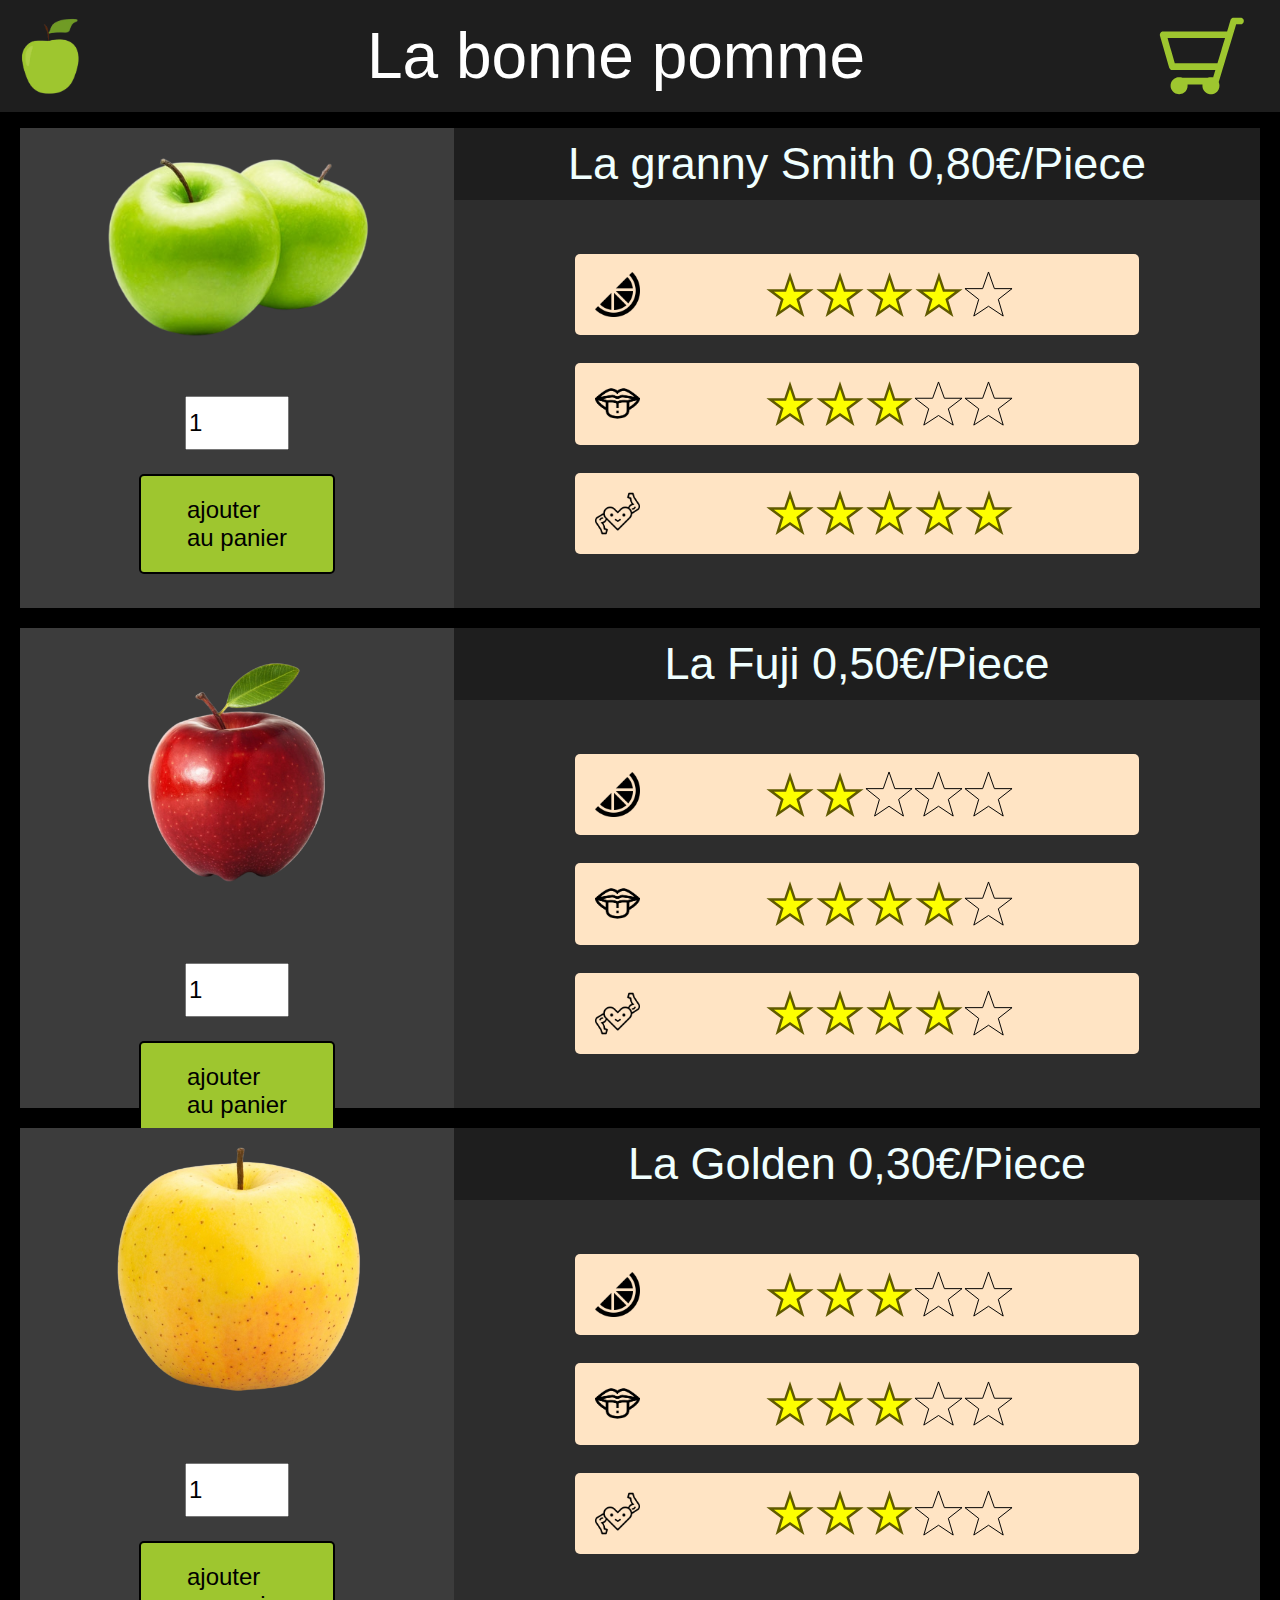
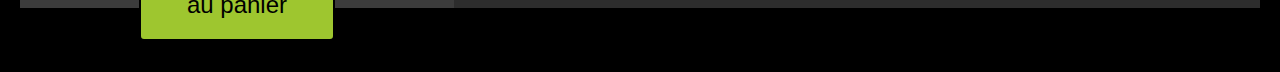
<file: index.html>
<!DOCTYPE html>
<html lang="en">
<head>
    <meta charset="UTF-8">
    <meta http-equiv="X-UA-Compatible" content="IE=edge">
    <meta name="viewport" content="width=device-width, initial-scale=1.0">
    <link rel="stylesheet" href="./style.css">
    <link rel="stylesheet" href="./scrollbar.css">
    <link rel="stylesheet" href="./description.css">
    <link rel="stylesheet" href="./cart.css">
    <link rel="stylesheet" href="./launch_page.css">
    <link rel="shortcut icon" type="image/x-icon" href="./asset/logo_pomme_header.png" />
    <title>La bonne pomme</title>
</head>
<body>
    
    <header>
        <div>
            <img id="apple_header" src="./asset/logo_pomme_header.png" alt="pomme_verte">
            <div id="title"><span>La bonne pomme</span></div>
            <div>
            <img id="cart" src="./asset/cart.svg" alt="">
            </div>
        </div>
    </header>
    <section id="first_section">
        <div class="back_ground_light">
        <img class="apple" src="./asset/granny.png" alt="pomme verte">
        <form id="form_granny" action="">
            <input type="number" min="1" value="1">
            <div class="add_cart"> ajouter <br> au panier
            </div>
        </form>
        </div>
        <div class="back_ground_dark">
            <div class="header"><span class="text_header"> La granny Smith 0,80€/Piece</span></div>
                <div class="description">
                    <div class="acide">
                        <img class="lemon" src="./asset/lemon-slice.png" alt="citron">
                        <div class="area_star">
                            <img class="star" src="./asset/Star_.svg" alt="full star">
                            <img class="star" src="./asset/Star_.svg" alt="full star">
                            <img class="star" src="./asset/Star_.svg" alt="full star">
                            <img class="star" src="./asset/Star_.svg" alt="full star">
                            <img class="star" src="./asset/empty_star.svg" alt="empty star">
                        </div>
                    </div>
                    <div class="taste">
                        <img class="logo_taste" src="./asset/taste.png" alt="logo taste">
                        <div class="area_star">
                            <img class="star" src="./asset/Star_.svg" alt="full star">
                            <img class="star" src="./asset/Star_.svg" alt="full star">
                            <img class="star" src="./asset/Star_.svg" alt="full star">
                            <img class="star" src="./asset/empty_star.svg" alt="empty star">
                            <img class="star" src="./asset/empty_star.svg" alt="empty star">
                        </div>
                    </div>
                    <div class="healthy">
                        <img class="logo_healthy" src="./asset/healthy.png" alt="logo healthy">
                        <div class="area_star">
                            <img class="star" src="./asset/Star_.svg" alt="full star">
                            <img class="star" src="./asset/Star_.svg" alt="full star">
                            <img class="star" src="./asset/Star_.svg" alt="full star">
                            <img class="star" src="./asset/Star_.svg" alt="full star">
                            <img class="star" src="./asset/Star_.svg" alt="full star">
                        </div>
                    </div>
                </div>
            </div>
        </div>
    </section>
    <section id="second_section">
        <div class="back_ground_light">
            <img class="apple" src="./asset/fuji.png" alt="pomme rouge">
            <form id="form_fuji" action="">
                <input type="number" min="1" value="1">
                <div class="add_cart"> ajouter <br> au panier
                </div>
            </form>
        </div>
        <div class="back_ground_dark">
            <div class="header"><span class="text_header">La Fuji 0,50€/Piece</span></div>
            <div class="description">
                <div class="acide">
                    <img class="lemon" src="./asset/lemon-slice.png" alt="citron">
                    <div class="area_star">
                        <img class="star" src="./asset/Star_.svg" alt="full star">
                        <img class="star" src="./asset/Star_.svg" alt="full star">
                        <img class="star" src="./asset/empty_star.svg" alt="empty star">
                        <img class="star" src="./asset/empty_star.svg" alt="empty star">
                        <img class="star" src="./asset/empty_star.svg" alt="empty star">
                    </div>
                </div>
                <div class="taste">
                    <img class="logo_taste" src="./asset/taste.png" alt="logo taste">
                    <div class="area_star">
                        <img class="star" src="./asset/Star_.svg" alt="full star">
                        <img class="star" src="./asset/Star_.svg" alt="full star">
                        <img class="star" src="./asset/Star_.svg" alt="full star">
                        <img class="star" src="./asset/Star_.svg" alt="full star">
                        <img class="star" src="./asset/empty_star.svg" alt="empty star">
                    </div>
                </div>
                <div class="healthy">
                    <img class="logo_healthy" src="./asset/healthy.png" alt="logo healthy">
                    <div class="area_star">
                        <img class="star" src="./asset/Star_.svg" alt="full star">
                        <img class="star" src="./asset/Star_.svg" alt="full star">
                        <img class="star" src="./asset/Star_.svg" alt="full star">
                        <img class="star" src="./asset/Star_.svg" alt="full star">
                        <img class="star" src="./asset/empty_star.svg" alt="empty star">
                    </div>
                </div>
            </div>
        </div>
    </section>
    <section id="third_section">
        <div class="back_ground_light">
            <img class="apple" src="./asset/golden.png" alt="pomme jaune">
            <form id="form_golden" action="">
                <input type="number" min="1" value="1">
                <div class="add_cart"> ajouter <br> au panier
                </div>
            </form>
        </div>
        <div class="back_ground_dark">
            <div class="header"><span class="text_header">La Golden 0,30€/Piece</span></div>
            <div class="description">
                <div class="acide">
                    <img class="lemon" src="./asset/lemon-slice.png" alt="citron">
                    <div class="area_star">
                        <img class="star" src="./asset/Star_.svg" alt="full star">
                        <img class="star" src="./asset/Star_.svg" alt="full star">
                        <img class="star" src="./asset/Star_.svg" alt="full star">
                        <img class="star" src="./asset/empty_star.svg" alt="empty star">
                        <img class="star" src="./asset/empty_star.svg" alt="empty star">
                    </div>
                </div>
                <div class="taste">
                    <img class="logo_taste" src="./asset/taste.png" alt="logo taste">
                    <div class="area_star">
                        <img class="star" src="./asset/Star_.svg" alt="full star">
                        <img class="star" src="./asset/Star_.svg" alt="full star">
                        <img class="star" src="./asset/Star_.svg" alt="full star">
                        <img class="star" src="./asset/empty_star.svg" alt="empty star">
                        <img class="star" src="./asset/empty_star.svg" alt="empty star">
                    </div>
                </div>
                <div class="healthy">
                    <img class="logo_healthy" src="./asset/healthy.png" alt="logo healthy">
                    <div class="area_star">
                        <img class="star" src="./asset/Star_.svg" alt="full star">
                        <img class="star" src="./asset/Star_.svg" alt="full star">
                        <img class="star" src="./asset/Star_.svg" alt="full star">
                        <img class="star" src="./asset/empty_star.svg" alt="empty star">
                        <img class="star" src="./asset/empty_star.svg" alt="empty star">
                    </div>
                </div>
            </div>
        </div>
    </section>
<script src="./menu.js"></script>
</body>
</html>
</file>
<file: style.css>
@keyframes add_active {
    from {
        background-color: #9ec62f;
        border: 0px;
    }

    to {
        background-color: #739123;
        border: 4px solid white;
    }
    
}

html, body {
    display: flex;
    width: 100%;
    margin: 0;
    flex-wrap: wrap;
}

body {
    background-color: black;
    font-family: Arial, Helvetica, sans-serif;
}

header {
    position:fixed;
    background-color: rgb(30, 30, 30);
    height: 7rem;
    width: 100%;
}

header :first-child {
    height: 100%;
    width: 100%;
    display: flex;
    align-items: center;
    justify-content: space-between;
}

#apple_header {
    width: 80px;
    height: 80px;
    margin: 10px;
}

#title {
    color: white;
    font-family: Arial, Helvetica, sans-serif;
    font-size: 5vw;
    margin: 10px;
}

@media (min-width: 1440px) {
    #title {
        font-size: 3.7vw;
    }


}

header > div {
    height: 100%;
}

#cart{
    height: 5rem;
    width: 8rem;
    margin-right: 20px;
    border-radius: 10px;
    cursor: pointer;
    padding-bottom: 8px;
    padding-top: 8px;
}


section {
    display: flex;
    height: 30rem;
    width: 100%;

    margin: 20px;
}

.back_ground_light {
    background-color: rgb(60, 60, 60);;
    height: 100%;
    width: 35%;


    display: flex;
    justify-content: center;
    align-items: center;
}

.apple {
    width: 70%;
}

.back_ground_dark {
    background-color: rgb(45, 45, 45);
    height: 100%;
    width: 65%;
}

#first_section {
    margin-top: 8rem;;
}

#second_section {
    margin-top: 0;
}

#third_section {
    margin-top: 0;
}

.header {
    display: flex;
    height: 15%;
    width: 100%;
    background-color: rgb(30, 30, 30);
    justify-content: center;
    align-items: center;
    color: azure;
    font-family:Arial, Helvetica, sans-serif ;
    font-size: 45px;
    
}

@media (max-width : 1300px) {
    .back_ground_light {
        flex-wrap: wrap;
    }
}

input {
    height: 20%;
    width: 40%;
    font-size: 24px;
}

form {
    display: flex;
    justify-content: center;
    align-items: center;
    height: 15rem;
    width: 15rem;
    flex-direction: column;
}

.add_cart {
    border: black 2px solid;
    background-color: #9ec62f;
    height: 30%;
    width: 80%;
    font-size: 24px;
    margin-top: 10%;
    border-radius: 5px;
    cursor: pointer;
    color: black  ;
    display: flex;
    justify-content: center;
    align-items: center;
}

.add_cart:active {
    animation-name: add_active;
    animation-duration: 0.1s;
}

@media (max-width : 1300px) {
    select {
        height: 20%;
        width: 60%;
    }
    
}

@media (max-width : 1440px) {
    .add_cart {
        height: 40%;
    }
}

@media (max-width : 440px) {
    .add_cart {
        justify-content: center;
        align-items: center;
        font-size: 5vw;
    }
}

.text_header {
    font-size: 5vh;
}

@media (max-width : 1060px) {
    .text_header {
        font-size: 2vh;
    }
}
</file>
<file: scrollbar.css>
::-webkit-scrollbar {
    background-color: rgb(60, 60, 60);
  }
  
::-webkit-scrollbar-thumb {
background-color: #9ec62f;
}

::-webkit-scrollbar-thumb:hover {
background-color: #739123;
}

::-webkit-scrollbar {
width: 20px;
}
</file>
<file: description.css>
.description {
    display: flex;
    justify-content: center;
    align-items: center;
    height: 85%;
    flex-wrap: wrap;
}

.acide {
    margin-top: 40px;
    width: 70%;
    height: 20%;
    background-color:bisque;
    border-radius: 5px;

    display: flex;
    align-items: center;
}

.lemon {
    margin-left: 20px;
    width: 5vh;
    height: 5vh;
}

.taste {
    width: 70%;
    height: 20%;
    background-color: bisque;
    border-radius: 5px;

    display: flex;
    align-items: center;
}

.logo_taste {
    margin-left: 20px;
    width: 5vh;
    height: 5vh;
}

.healthy {
    width: 70%;
    height: 20%;
    background-color: bisque;
    border-radius: 5px;
    margin-bottom: 40px;

    display: flex;
    align-items: center;
}

.logo_healthy {
    margin-left: 20px;
    width: 5vh;
    height: 5vh;
}

.area_star {
    display: flex;
    justify-content: center;
    align-items: center;
}

.star {
    width: 10%;
}
</file>
<file: cart.css>
@keyframes  spawn_cart_menu {

    from {
        background-color: rgba(0, 0, 0, 0.0);
    }

    to {
        background-color: rgba(0, 0, 0, 0.8)
    }
}

@keyframes  spawn_menu_right {

    from {
        transform: translateX(40%);
    }

    to {
        transform: translateX(0);
    }
}

#cart_menu {
    position: fixed;
    z-index:2 ;
    height: 100%;
    width: 100%;

    animation-name: spawn_cart_menu;
    animation-duration: 0.2s;
    animation-fill-mode: both;

    display: flex;
    /* flex-direction: row; */

}

#menu_right {

    animation-name: spawn_menu_right;
    animation-duration: 0.1s;
    animation-timing-function: easeOutCirc;
    animation-fill-mode: both;

    width: 40%;
    min-width: 600px;
    height: 100%;
    background-color: rgb(45, 45, 45);

    display: flex;
    justify-content: center;
    flex-direction: column;
    align-items: center;

    font-family: Arial, Helvetica, sans-serif;
}

#left_right {
    flex: 1;
}

#header_menu_cart {
    width: 100%;
    height: 10vh;
    background-color: rgb(30, 30, 30);

    display: flex;
    align-items: center;
    flex-direction: row-reverse;
}

#header_menu {
    position: absolute;
    top: 0;
    left: 0;
    width: 100%;
}

#header_menu_cart > img {
    height: 70%;
    margin-right: 25px;
    cursor: pointer;
}

#header_menu_cart > span {
    flex: 1;
    text-align: center;
    line-height: 100%;
    font-size: 45px;
    color: white;
    white-space: nowrap;
}

#body_menu_cart {
    position: relative;
    top: 10vh;
    flex: 1;
    width: 100%;
    display: flex;
    flex-direction: column;
}

article {
    height: 22vh;
    width: 100%;
    margin-top: 3vh;

    display: flex;
    justify-content: center;
    align-items: center;
}

article > * {
    background-color: rgb(80, 80, 80);
    height: 100%;
    width: 100%;
    margin: 40px;
    display: flex;
    flex-direction: column;
    justify-content: space-between;
}

.header_article {
    height: 5vh;
    width: 100%;

    display: flex;
    justify-content: center;
    align-items: center;
    background-color: rgb(35, 35, 35);

    color: white;
    font-size: 4vh;
}

.quantity {
    height: 20%;
    color: white;
    display: flex;
    padding-left: 50px;
    align-items: center;
    font-size: 3vh;
}

.price {
    height: 20%;
    color: white;
    display: flex;
    padding-left: 50px;
    align-items: center;
    font-size: 3vh;
}

#footer_menu_cart {
    width: 100%;
    height: 8vh;
    display: flex;
    justify-content: center;
    align-items: center;
}

#footer_menu_btn {
    height: 8vh;
    width: 95%;
    margin-bottom: 20px;
    border-radius: 5px;
    background-color: green;
    color: white;
    display: flex;
    justify-content: center;
    align-items: center;
    font-size: 2rem;
    cursor: pointer;
    transition: 0.1s;
}

#footer_menu_btn:hover{
    border: 4px solid greenyellow;
}

@media (max-width : 670px) {
    #menu_right { 
        width: 100%;
        display: flex;
        align-items: center;
        justify-content: ce;
    }

    #header_menu_cart {
        display: flex;
        flex-direction: row;
        align-items: center;
    }

    #header_menu_cart > span {
        width: 50%;
        flex: 0;
    }

    #header_menu_cart > img {
        margin-left: 5vw;
        margin-right: 5vw;
    }

    article {
        width: 65%;
    }

    .quantity {

        font-size: 2.5vh;
    }
    
    .price {

        font-size: 2.5vh;
    }

    #footer_menu_btn {

        width: 100%;
        height: 100%;
        font-size: 6vw;
        flex-direction: row;
        text-align: left;
    }

}
</file>
<file: launch_page.css>
@keyframes spawn_header {
    from {
        transform:translateY(-7rem);
    }

    to {
        transform:translateY(0);
    }
}

header :first-child {

    animation-name: spawn_header;
    animation-duration: 1s;

}
</file>
